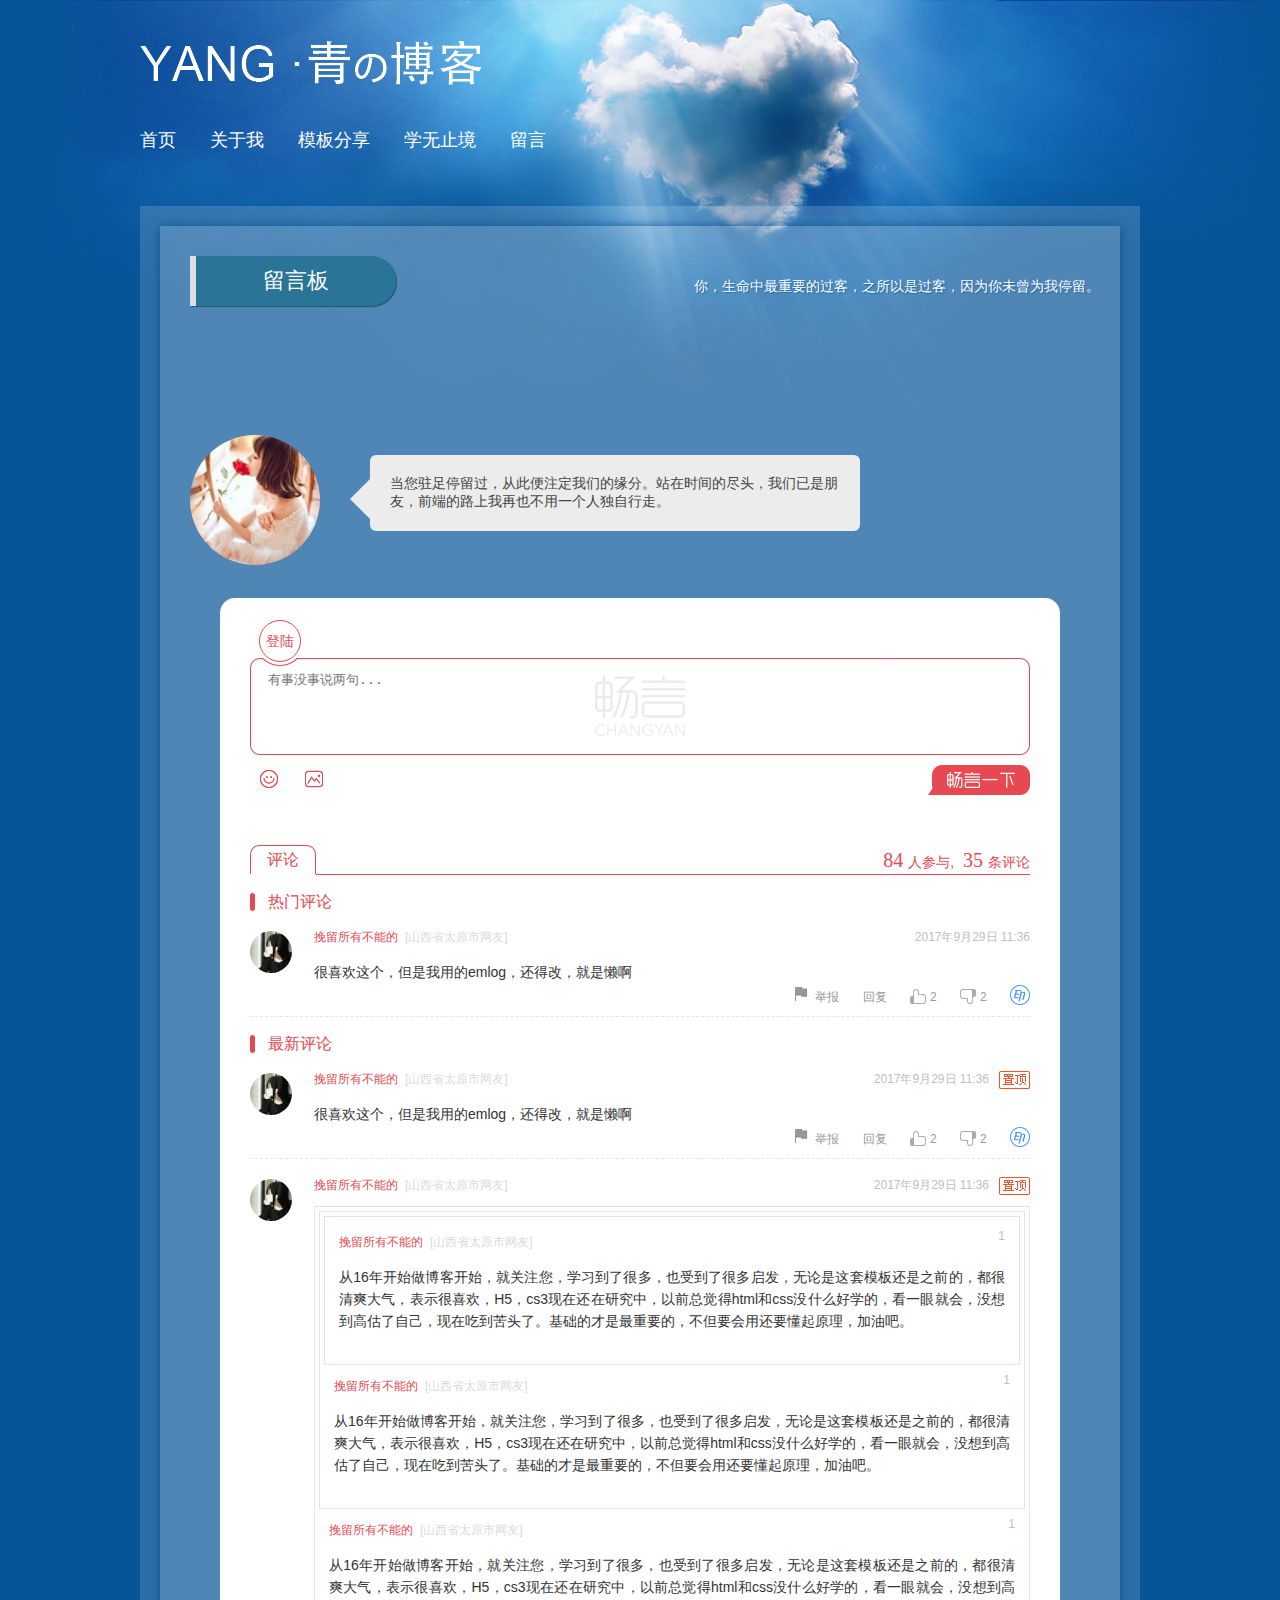
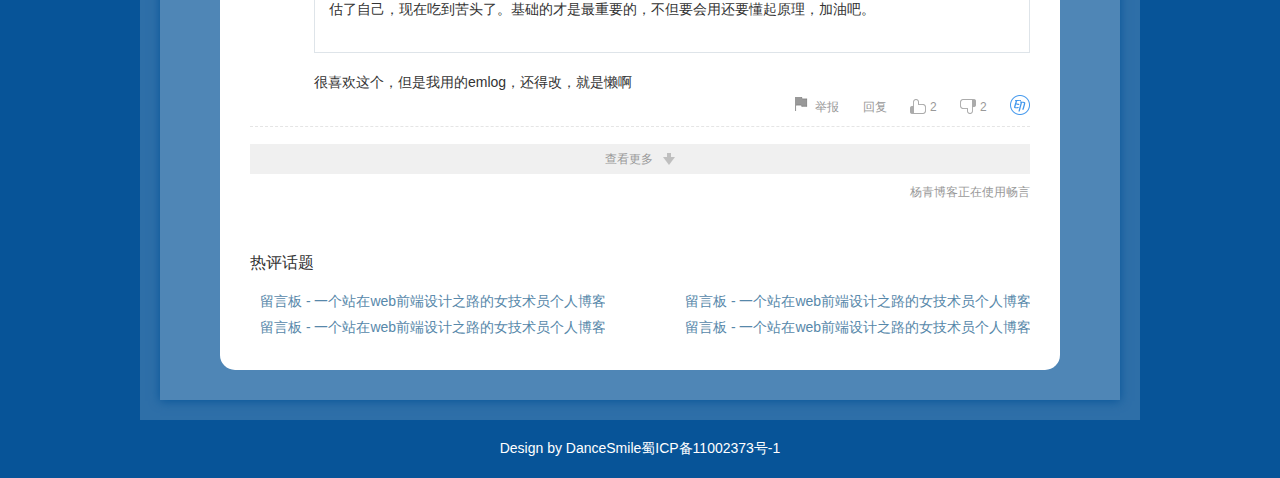
<file: saying.html>
<!DOCTYPE html>
<html lang="en">
<head>
	<meta charset="UTF-8">
	<title>saying</title>
	<link rel="stylesheet" href="./css/saying.css" type="text/css">
	<script src="./js/jquery-3.2.0.min.js"></script>
	<script src="./js/index.js"></script>
	<script src="./js/common.js"></script>
	<script src="./js/saying.js"></script>
</head>
<body>
    <div class="login-mask">
    	<div class="login-box">
    		<div class="clearfix">
    			<div class="close-btn"></div>
    		</div>
    		<div class="platform-login">
    			<div class="cy-logo"></div>
    			<div class="split-hr">
    				<span class="split-text">正在使用畅言评论</span>
    			</div>
    			<div class="phone-login">
    				<div class="login-title">
    					手机登录
    				</div>
    				<div class="login-text">
    					短信获取6位初始密码
    				</div>
    				<div class="phone-num">
    					<input type="text" placeholder="手机号">
    				</div>
    				<div class="clearg clearfix">
    					<input type="text" class="phone-password" placeholder="密码">
    				    <input type="text" class="get-password"
    				    value="获取新密码">
    				</div>
    				<div class="login-bt"><a href="#">登录畅言</a></div>
    			</div>
    		</div>
    		<ul class="login-style clearfix">
    			<li class="wechat"></li>
    			<li class="weibo"></li>
    			<li class="qq"></li>
    			<li class="pho"></li>
    		</ul>
    		<div class="login-info">
    			登录过的用户请沿用之前的登录方式
    		</div>
    	</div>
    </div>
	<header class="header">
		<div class="logo">
			<a href="#"><img src="./image/logo.png" alt=""></a>
		</div>
		<nav class="topnav">
			<a href="#"><span>首页</span>
			<span class="en">Home</span></a>
			<a href="#"><span>关于我</span>
			<span class="en">About</span></a>
			<a href="#"><span>模板分享</span>
			<span class="en">Share</span></a>
			<a href="#"><span>学无止境</span>
			<span class="en">Learn</span></a>
			<a href="#"><span>留言</span>
			<span class="en">Saying</span></a>
		</nav>
	</header>
	<article>
		<div class="container">
		    <div class="ctitle clearfix">
		    	<em>留言板</em>
		    	<span>你，生命中最重要的过客，之所以是过客，因为你未曾为我停留。</span>
		    </div>
		    <div class="gbook">
		    	<div class="about">
		    		<div class="fountainG">
		    			<li></li>
		    			<li></li>
		    			<li></li>
		    			<li></li>
		    			<li></li>
		    			<li></li>
		    			<li></li>
		    			<li></li>
		    		</div>
		    	</div>
		    	<div class="about_girl clearfix">
		    		<span>
		    		     <a href=""><img src="./image/girl.jpg" alt=""></a>
		    		</span>
		    		<p>当您驻足停留过，从此便注定我们的缘分。站在时间的尽头，我们已是朋友，前端的路上我再也不用一个人独自行走。</p>
		    	</div>
		    	<div class="gbko">
					<div class="gbko-con">
						<div class="section-cbox-w">
							<div class="login">
								<a href="#">登陆</a>
							</div>
							<div class="write-box">
							    <div class="border-left"></div>
							    <div class="border-right"></div>
							    <div class="border-top"></div>
								<div class="write-bg">
									<div class="write-area">
										<textarea name="" node-type="textarea" class="text" placeholder="有事没事说两句..."onfocus="this.placeholder=''" onblur="this.placeholder='有事没事说两句...'"></textarea>
									</div>
								</div>
							</div>
							<div class="write-function clearfix">
								<div class="write-add">
									<a href="#" class="face"><img src="./image/face.png" alt=""></a>
									<a href="#" class="image"><img src="./image/image.png" alt=""></a>
								</div>
								<div class="issue-btn-w">
									<a href="javascript:void(0);" class="submit-w-bt"></a>
								</div>
								<div class="error-tip">
									评论内容为空！
								</div>
							</div>
						</div>
					</div>
					<div class="module-cmt-list">
					    <div class="cmt-list-head">
					    	<span class="cmt-name">评论</span>
					    	<div class="border-cmt"></div>
					    	<div class="list-number">
					    		<span class="cynum">84</span>人参与,
					    		<span class="cmnum">35</span>条评论
					    	</div>
					    </div>
					    <div class="hot-com-title">
					        <div class="title-bg"></div>热门评论
					    </div>
				    </div>
				    <div class="hot-list">
				    	<div class="hot-list-item clearfix">
				    		<div class="hot-item-img clearfix">
				    			<a href="#" title="挽留所有不能的"><img src="./image/fac494264beff70ed91fedf32783552b_default_1449555786891_jpg.jpg" alt=""></a>
				    		</div>
				    		<div class="hot-com-info">
				    			<div class="hot-com-author clearfix">
				    				<span class="user-name"><a href="#">挽留所有不能的</a></span>
				    				<span class="user-address">[<i class="city">山西省太原市</i>网友]</span>
				    				<span class="user-com-time">2017年9月29日 11:36</span>
				    			</div>
				    			<div class="hot-com-text">
				    				<p>很喜欢这个，但是我用的emlog，还得改，就是懒啊</p>
				    			</div>
				    			<div class="hot-com-function">
				    				<span class="report">
				    					<a href="#">
				    						<i class="icon-flag"></i>
				    						<em>举报</em>
				    					</a>
				    				</span>
				    				<span class="reply">
				    					<a href="#">回复</a>
				    				</span>
				    				<span class="support"><a href="#"><i></i><em class="ding-num">2</em></a>
				    				</span>
				    				<span class="cai">
				    					<a href="#"><i class="cai-img"></i><em class="cai-num">2</em></a>
				    				</span>
				    				<span class="prop">
				    					<i class="prop-img"></i>
				    				</span>
				    			</div>
				    		</div>
				    	</div>
				    </div>
				    <div class="cmt-list">
				    	<div class="hot-com-title">
					        <div class="title-bg"></div>最新评论
					    </div>
					    <div class="cmt-list-box">
					    	<div class="cmt-list-item clearfix">
					    		<div class="hot-item-img clearfix">
					    			<a href="#" title="挽留所有不能的"><img src="./image/fac494264beff70ed91fedf32783552b_default_1449555786891_jpg.jpg" alt=""></a>
					    		</div>
					    		<div class="hot-com-info">
					    			<div class="hot-com-author clearfix">
					    				<span class="user-name"><a href="#">挽留所有不能的</a></span>
					    				<span class="user-address">[<i class="city">山西省太原市</i>网友]</span>
					    				<span class="make-top"></span>
					    				<span class="user-com-time">2017年9月29日 11:36</span>
					    			</div>
					    			<div class="hot-com-text">
					    				<p>很喜欢这个，但是我用的emlog，还得改，就是懒啊</p>
					    			</div>
					    			<div class="hot-com-function">
					    				<span class="report">
					    					<a href="#">
					    						<i class="icon-flag"></i>
					    						<em>举报</em>
					    					</a>
					    				</span>
					    				<span class="reply">
					    					<a href="#">回复</a>
					    				</span>
					    				<span class="support">
					    				    <a href="#"><i></i><em class="ding-num">2</em></a>
					    				</span>
					    				<span class="cai">
					    					<a href="#"><i class="cai-img"></i><em class="cai-num">2</em></a>
					    				</span>
					    				<span class="prop">
					    					<i class="prop-img"></i>
					    				</span>
					    			</div>
				    		   </div>
				    	    </div>
				    	    <div class="cmt-list-item clearfix">
					    		<div class="hot-item-img clearfix">
					    			<a href="#" title="挽留所有不能的"><img src="./image/fac494264beff70ed91fedf32783552b_default_1449555786891_jpg.jpg" alt=""></a>
					    		</div>
					    		<div class="hot-com-info">
					    			<div class="hot-com-author clearfix">
					    				<span class="user-name"><a href="#">挽留所有不能的</a></span>
					    				<span class="user-address">[<i class="city">山西省太原市</i>网友]</span>
					    				<span class="make-top"></span>
					    				<span class="user-com-time">2017年9月29日 11:36</span>
					    			</div>
					    			<!-- 盖楼 -->
					    			<div class="build-wrap">
					    			    <div class="bulid-wrap-border">
					    			    	<div class="build-item">
							    				<div class="cmt-item-floor build-item">
							    					<div class="floor-content">   
							    					    <div class="floor-author">
							    					    	<span class="user-name"><a href="#">挽留所有不能的</a></span>
					    				                    <span class="user-address">[<i class="city">山西省太原市</i>网友]</span>
					    				                    <span class="floor-num">1</span>
							    					    </div>
							    						<div class="floor-text">
							    						    <p>从16年开始做博客开始，就关注您，学习到了很多，也受到了很多启发，无论是这套模板还是之前的，都很清爽大气，表示很喜欢，H5，cs3现在还在研究中，以前总觉得html和css没什么好学的，看一眼就会，没想到高估了自己，现在吃到苦头了。基础的才是最重要的，不但要会用还要懂起原理，加油吧。</p>
							    						</div>
							    						<div class="hot-com-function">
										    				<span class="report">
										    					<a href="#">
										    						<i class="icon-flag"></i>
										    						<em>举报</em>
										    					</a>
										    				</span>
										    				<span class="reply">
										    					<a href="#">回复</a>
										    				</span>
										    				<span class="support"><a href="#"><i></i><em class="ding-num">2</em></a>
										    				</span>
										    				<span class="cai">
										    					<a href="#"><i class="cai-img"></i><em class="cai-num">2</em></a>
										    				</span>
										    				<span class="prop">
										    					<i class="prop-img"></i>
										    				</span>
										    			</div>
							    					</div>
							    				</div>
							    				<div class="floor-content">   
							    					    <div class="floor-author">
							    					    	<span class="user-name"><a href="#">挽留所有不能的</a></span>
					    				                    <span class="user-address">[<i class="city">山西省太原市</i>网友]</span>
					    				                    <span class="floor-num">1</span>
							    					    </div>
							    						<div class="floor-text">
							    						    <p>从16年开始做博客开始，就关注您，学习到了很多，也受到了很多启发，无论是这套模板还是之前的，都很清爽大气，表示很喜欢，H5，cs3现在还在研究中，以前总觉得html和css没什么好学的，看一眼就会，没想到高估了自己，现在吃到苦头了。基础的才是最重要的，不但要会用还要懂起原理，加油吧。</p>
							    						</div>
							    						<div class="hot-com-function">
										    				<span class="report">
										    					<a href="#">
										    						<i class="icon-flag"></i>
										    						<em>举报</em>
										    					</a>
										    				</span>
										    				<span class="reply">
										    					<a href="#">回复</a>
										    				</span>
										    				<span class="support"><a href="#"><i></i><em class="ding-num">2</em></a>
										    				</span>
										    				<span class="cai">
										    					<a href="#"><i class="cai-img"></i><em class="cai-num">2</em></a>
										    				</span>
										    				<span class="prop">
										    					<i class="prop-img"></i>
										    				</span>
										    			</div>
							    			    </div>
					    				    </div>
						    				<div class="floor-content">   
					    					    <div class="floor-author">
					    					    	<span class="user-name"><a href="#">挽留所有不能的</a></span>
			    				                    <span class="user-address">[<i class="city">山西省太原市</i>网友]</span>
			    				                    <span class="floor-num">1</span>
					    					    </div>
					    						<div class="floor-text">
					    						    <p>从16年开始做博客开始，就关注您，学习到了很多，也受到了很多启发，无论是这套模板还是之前的，都很清爽大气，表示很喜欢，H5，cs3现在还在研究中，以前总觉得html和css没什么好学的，看一眼就会，没想到高估了自己，现在吃到苦头了。基础的才是最重要的，不但要会用还要懂起原理，加油吧。</p>
					    						</div>
					    						<div class="hot-com-function">
								    				<span class="report">
								    					<a href="#">
								    						<i class="icon-flag"></i>
								    						<em>举报</em>
								    					</a>
								    				</span>
								    				<span class="reply">
								    					<a href="#">回复</a>
								    				</span>
								    				<span class="support"><a href="#"><i></i><em class="ding-num">2</em></a>
								    				</span>
								    				<span class="cai">
								    					<a href="#"><i class="cai-img"></i><em class="cai-num">2</em></a>
								    				</span>
								    				<span class="prop">
								    					<i class="prop-img"></i>
								    				</span>
								    			</div>
								    		</div>
					    			    </div>
					    			</div>
					    			<div class="hot-com-text">
					    				<p>很喜欢这个，但是我用的emlog，还得改，就是懒啊</p>
					    			</div>
					    			<div class="hot-com-function">
					    				<span class="report">
					    					<a href="#">
					    						<i class="icon-flag"></i>
					    						<em>举报</em>
					    					</a>
					    				</span>
					    				<span class="reply">
					    					<a href="#">回复</a>
					    				</span>
					    				<span class="support"><a href="#"><i></i><em class="ding-num">2</em></a>
					    				</span>
					    				<span class="cai">
					    					<a href="#"><i class="cai-img"></i><em class="cai-num">2</em></a>
					    				</span>
					    				<span class="prop">
					    					<i class="prop-img"></i>
					    				</span>
					    			</div>
				    		   </div>
				    	    </div>
					    </div>
					    <div class="foot-cmt">
					    	<div class="cm-more">
					        查看更多
					    	   <i class="more-arrow-ico"></i>
					        </div>
					        <div class="section-foot">
					        	<a href="#">            杨青博客正在使用畅言</a>
					        </div>
					    </div>
					    <div class="hot-topic">
					    	<div class="hot-name">
					    		<h3>热评话题</h3>
					    	</div>
					    	<div class="newslist-conts-w">
					    		<ul class="clearfix">
					    			<li>
					    				<a href="#">留言板 - 一个站在web前端设计之路的女技术员个人博客网站<span class="hot"></span></a>
					    			</li>
					    			<li>
					    				<a href="#">留言板 - 一个站在web前端设计之路的女技术员个人博客网站</a>
					    			</li>
					    			<li>
					    				<a href="#">留言板 - 一个站在web前端设计之路的女技术员个人博客网站</a>
					    			</li>
					    			<li>
					    				<a href="#">留言板 - 一个站在web前端设计之路的女技术员个人博客网站</a>
					    			</li>
					    		</ul>
					    	</div>
					    </div>
				    </div>
				</div>
		    </div>
		</div>
	</article>
	<footer>
	          Design by DanceSmile<a href="">蜀ICP备11002373号-1</a> 
	</footer>
	<script>
	    $(function(){
	    	$(".floor-content").mouseover(function(){
	    		$(this).children(".hot-com-function").show();
	    		$(this).parent().css({"background-color": "#fef6f6"});
	    	})
	    	$(".floor-content").mouseout(function(){
	    		$(this).children(".hot-com-function").hide();
	    		$(this).parent().css({"background-color": "#fff"});
	    	})
	    })
	</script>
</body>
</html>
</file>
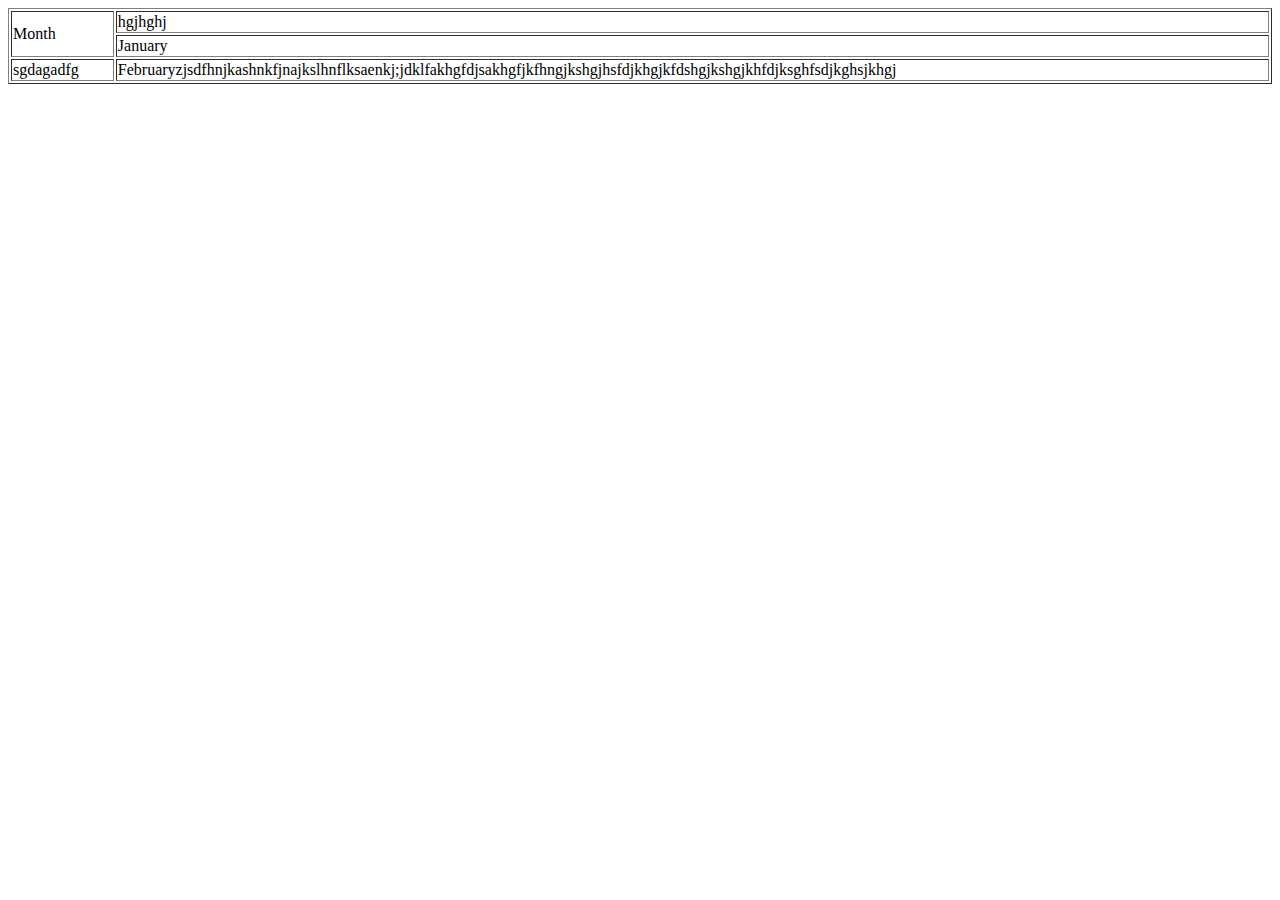
<file: css/aa.html>
<html>
<body>

<table width="100%" border="1">
  <tr>
    <td rowspan="2">Month</td>
    <td colspan="2">hgjhghj </td>
    <!-- <td>ashgd</td> -->
  </tr>
  <tr>
    <td colspan="2">January</td>

  </tr>
  <tr>
     <td>sgdagadfg</td>
    <td colspan="2">Februaryzjsdfhnjkashnkfjnajkslhnflksaenkj;jdklfakhgfdjsakhgfjkfhngjkshgjhsfdjkhgjkfdshgjkshgjkhfdjksghfsdjkghsjkhgj</td>
    <!-- <td>February</td> -->
  </tr>
</table>

</body>
</html>
</file>
<file: css/saying.css>
body,html,ul,li,p,h2,h4,textarea{
	margin:0;
	padding:0;
}
.clearfix::after{
	display: block;
	content: "";
	height: 0;
	clear:both;
}
ul{
    list-style: none;
}
a{
	text-decoration: none;
}
em,i{
	font-style: normal;
}
body{
	font: 14px "微软雅黑", Arial, Helvetica, sans-serif;
	background:url(../image/top.jpg) no-repeat center top #075498;
	color: #fff;
}
.header,article,footer{
	width:1000px;
	margin:0 auto;
	overflow: hidden;
}
.logo{
	margin:40px 0;
}
.logo img{
    opacity: 0;
    transform:translatex(24px);
    transition:transform 1s ease-in-out 0s,opacity 1s ease-in-out 0s;

}
.topnav{
	margin-bottom: 40px;
}
.topnav>a{
    display: inline-block;
    font-size: 18px;
    margin-right: 30px;
    color: #fff;
    position: relative;
    text-align: center;
}
.en{
	font-size: 12px;
	opacity: 0;
	-webkit-transition: -webkit-transform 0.3s, opacity 0.3s;
    -moz-transition: -moz-transform 0.3s, opacity 0.3s;
    transition: transform 0.3s, opacity 0.3s;
    -webkit-transform: translateY(-100%);
    -moz-transform: translateY(-100%);
    transform: translateY(-100%);
}
.topnav span{
	display: block;
}
.topnav>a:hover .en{
    -webkit-transform: translateY(-0%);
    -moz-transform: translateY(-0%);
    transform: translateY(-0%);
    opacity: 1;
}
article{
	background:url(../image/articlebg.png) repeat;
}
.container{
	background: url(../image/articlebg.png) repeat;
    overflow: hidden;
    margin: 20px;
    box-shadow: #075498 0px 1px 10px;
}
.ctitle{
	position: relative;
}
.ctitle em{
    font-size: 22px;
    margin-bottom: 20px;
    background: #2a7497;
    padding: 10px 0;
    width: 200px;
    text-align: center;
    border-radius: 0 30px 30px 0;
    box-shadow: #21566f 1px 1px 1px;
    border-left: #dae1e4 6px solid;
    display: block;
    margin: 30px 0 0 30px;
    float: left;
} 
.ctitle span{
	font-size: 14px;
    position: absolute;
    right: 20px;
    bottom: 10px;
    text-shadow: rgba(7, 84, 152, 0.71) 1px 1px 1px;
}
.gbook{
	margin:30px;
}
.about{
	padding: 20px 0;
    overflow: hidden;
}
.fountainG{
	width: 240px;
    height: 29px;
    margin-bottom: 30px;
    position: relative;
}
.fountainG li{
	position: absolute;
    top: 0;
    width: 29px;
    height: 29px;
    border-radius: 19px;
    animation:bounce_fountainG 1.2s linear infinite;
    transform:scale(0.3);
    color: transparent;
}
@keyframes bounce_fountainG
{
    0%{
		transform:scale(1);
		background-color:#6dabdc;
	}
	100%{
		transform:scale(0.3);
		background-color:#FFFFFF;
	}
}
.fountainG li:nth-child(1){
	left:0;
    animation-delay: 0.48s;
}
.fountainG li:nth-child(2){
	left:30px;
    animation-delay: 0.6s;
}
.fountainG li:nth-child(3){
	left:60px;
    animation-delay: 0.72s;
}
.fountainG li:nth-child(4){
	left:90px;
    animation-delay: 0.84s;
}
.fountainG li:nth-child(5){
	left:120px;
    animation-delay: 0.96s;
}
.fountainG li:nth-child(6){
	left:150px;
    animation-delay: 1.08s;
}
.fountainG li:nth-child(7){
	left:180px;
    animation-delay: 1.20s;
}
.fountainG li:nth-child(8){
	left:210px;
    animation-delay: 1.32s;
}
.about_girl span{
    float: left;
    margin-right: 30px;
}
.about_girl span img{
	width: 130px;
    height: 130px;
    border-radius: 100%;
}
.about_girl p{
	margin: 20px;
    background: #ececec;
    color: #444;
    float: left;
    padding: 20px;
    width: 46%;
    border-radius: 6px;
    position: relative;
    /*box-shadow: inset #999 -1px -1px 1px;*/
    /*text-shadow: #fff 1px 1px 0px;*/
    width: 450px;
}
.about_girl p::before{
	content: "";
    width: 0px;
    height: 0px;
    border-style: solid;
    border-width: 20px 20px 20px 0;
    border-color: transparent #ececec transparent;
    position: absolute;
    left: -20px;
    top: 24px;
}
.gbko{
	padding:0 30px 30px 30px;
	background-color: #fff;
	margin:30px;
	border-radius: 15px;
}
.section-cbox-w .login{
	padding-top: 60px;
	position: relative;
}
.section-cbox-w .login a{
	display:block;
	width: 40px;
    height: 40px;
    border-radius: 42px;
    line-height: 40px;
    color: #e74851;
    border: 1px solid #e74851;
    position: absolute;
    top: 22px;
    left: 9px;
    font-size: 14px;
    text-align: center;
}
.section-cbox-w .login .logina{
    border:0;
}
.login .author-img{
    width:42px;
    height:42px;
    border-radius: 42px;
}
.login .username{
    position: absolute;
    display: block;
    left:62px;
    top:51px;
    background-color: #fff;
    padding:0 12px;
    color: #e74851;
    z-index: 222;
    font-size: 16px;
}
.login-mask{
    width:100%;
    height:100%;
    position: fixed;
    background-color: rgba(0,0,0,0.5);
    /*opacity: 0.5;*/
    z-index:55;
    display: none;
}
.login-box{
    width:384px;
    height:474px;
    margin:auto auto;
    background-color: #fff;
    /*background:url(../image/login-bg-high-new.png) no-repeat;*/
}
.close-btn{
    display: block;
    float: right;
    width:12px;
    height:12px;
    margin:16px 15px 0 0;
    background: url(../image/close-btn.png) no-repeat;
}
.cy-logo{
    width: 94px;
    height: 60px;
    background: url(../image/2c4fdbe5fd8dac849ff20c8ef682f128_1499938434819_png.png);
    margin: 0 auto;
}
.split-hr{
    width: 340px;
    margin: 17px auto 0;
    text-align: center;
    border-top: 1px solid #e5e5e5;
    position: relative;
}
.split-text{
    color: #bababa;
    font-size: 14px;
    font-family: "Microsoft YaHei";
    padding: 0 6px;
    background: #FFF;
    margin-top: -10px;
    margin-left: -61px;
    top: 50%;
    left: 50%;
    position: absolute;
}
.login-title{
    font-size: 18px;
    color: #000;
    font-family: "Microsoft YaHei";
    text-align: center;
    margin-top: 21px;
}
.login-text{
    color: #ababab;
    font-size: 14px;
    font-family: "Microsoft YaHei";
    text-align: center;
    margin-top: 10px;
}
.phone-num{
    margin:9px auto 0;
}
.phone-num input{
    width:331px;
    height:38px;
    border: 1px solid #eee;
    margin: 0 17px;
    color: #000;
    font-size: 14px;
    line-height: 38px;
    font-family: "Microsoft YaHei";
    border-radius: 15px;
}
.phone-login input{
     padding-left: 17px;
}
.phone-login input:focus{
    outline: 0;
    border:1px solid #03A9F4;
}
.clearg{
    width: 350px;
    margin: 16px auto 22px;
}
.phone-password{
    float: left;
    width:211px;
    height:38px;
    padding:1px;
    border:1px solid #eee;
    border-radius: 15px;
}
.get-password{
    float: right;
    width: 93px;
    height:40px;
    border:1px solid #eee;
    border-radius: 15px;
    cursor:pointer;
}
.get-password:hover{
    background-color: #03A9F4;
    color: #fff;
}
.login-bt{
    width: 350px;
    height: 40px;
    background:url(../image/login-btn.png);
    display: block;
    margin: 0 auto;
    cursor: pointer;
    line-height: 39px;
    color: #FFF;
    text-align: center;
    font-size: 18px;
    font-family: "Microsoft YaHei";
}
.login-bt a{
    color: #fff;
    display: block;
}
.login-style{
    margin:27px auto 0;
    width:340px;
    text-align: center;
}
.login-style li{
    display: inline-block;
    width: 40px;
    height: 40px;
    border-radius: 40px;
    margin-right: 8px;
}
.login-info{
    color: #bababa;
    font-size: 14px;
    font-family: "Microsoft YaHei";
    text-align: center;
    margin-top: 18px;
}
.wechat{
    background: url(../image/webchat.png) no-repeat;
}
.weibo{
    background:url(../image/login-group.png) no-repeat 0 -40px;
}
.qq{
     background:url(../image/login-group.png) no-repeat 0 -80px;
}
.pho{
     background:url(../image/login-group.png) no-repeat 0 -120px;
}
.write-box{
	position: relative;
}
.border-left{
	position: absolute;
	left:0;
	top:0;
	width:8px;
	height:97px;
	background:url(../image/border-l.png);
}
.border-right{
    position: absolute;
	right:0;
	top:0;
	width:8px;
	height:97px;
	background:url(../image/border-r.png);	
}
.border-top{
	position: absolute;
	left:8px;
	top:0;
	height:8px;
	width:764px;
	background:url(../image/border-t.png);
}
.write-bg{
	background-image: url(../image/cy-logo.png);
	background-repeat: no-repeat;
	background-position: center;
	height:96px;
	margin:0 8px;
	border-bottom:1px solid #e74851;
	position: relative;
	z-index: 2;
}
.write-area{
	padding:13px 10px 0 10px;
    z-index: 1;
}
.text{
	width:100%;
	]height:100%; 
	border:none;
	text-align: left;
	resize:none;   /*右下角*/
	z-index: -1;
	background-color: transparent;
}
.text:focus{
	border:none;
	outline: 0;
	text-rendering: auto;
    color: initial;
    letter-spacing: normal;
    word-spacing: normal;
    text-transform: none;
    text-indent: 0px;
    text-shadow: none;
}
.write-add{
	float: left;
	margin:15px 0 0 10px;
}
.write-add a{
	display: inline-block;
	width: 20px;
    height: 20px;
    margin-right: 21px;
}
.face{
	background:url(../image/face.png) no-repeat;
}
.face:hover{
	background:url(../image/face-active.png) no-repeat;
}
.image{
	background:url(../image/image.png) no-repeat;
}
.image:hover{
	background:url(../image/image-active.png) no-repeat;
}
.issue-btn-w{
	float: right;
	height: 30px;
    margin-top: 10px;
}
.submit-w-bt:hover{
	background:url(../image/post-btn-hover.png) no-repeat;
}
.submit-w-bt{
	display: block;
	width: 102px;
    height: 30px;
    background:url(../image/post-btn.png) no-repeat;
}
.write-function{
    position: relative;
}
.error-tip{
    font-size: 12px;
    color: #e74851;
    display: inline-block;
    position: absolute;
    right:121px;
    top:15px;
    display: none;
}
.cmt-list-head{
    line-height: 30px;
    height: 30px;
    position: relative;
    margin-top: 50px;
    overflow: hidden;
}
.cmt-name{
    background:url(../image/cmtlist-bg-active.png) no-repeat;
    width: 66px;
    height: 29px;
    text-align: center;
    color: #e74851;
    font-size: 16px;
    font-family: "Microsoft Yahei";
    line-height: 30px;
    display:block;
    border-bottom: 1px solid #fff;
    z-index: 2;
    position: absolute;
    left:0;
    top:0;
}
.border-cmt{
	width:auto;
	height:1px;
	background-color: #e74851;
	margin-top: 29px;
}
.list-number{
	color: #e74851;
	position: absolute;
	right:0;
	top:0;
}
.list-number span{
	font-size: 20px;
    margin: 0 5px;
    font-family: Impact;
}
.hot-com-title{
	color: #e74851;
	font-size: 16px;
    font-family: "Microsoft YaHei";
    padding-top: 18px;
    line-height: 18px;
}
.title-bg{
	float: left;
	width:5px;
	height:18px;
	margin-right: 13px;
	background:url(../image/title-tag.png) no-repeat;
}
.hot-list-item,.cmt-list-item{
	padding: 13px 0 33px;
    border-bottom: 1px dashed #e5e5e5;
    position: relative;
}
.hot-item-img{
    float: left;
    padding: 7px 0 0;
    width: 42px;
    height: 42px;
}
.hot-item-img img{
	width: 42px;
    height: 42px;
    border-radius: 42px;
    display: block;
}
.hot-com-info{
	padding-left: 64px;
}
.hot-com-author,.floor-author{
    font-size: 12px;
    height:25px;
    color: silver;
}
.user-name{
    display: inline-block;
    padding: 5px 7px 0 0;
    float:left;
}
.user-name a{
	color: #e74851;
}
.user-address{
	display: inline-block;
    padding: 5px 7px 0 0;
    cursor: default;
    color: #dbdbdb;
}
.user-address i{
	font-style: normal;
}
.user-com-time{
	float: right;
    padding: 5px 0 0;
    font-family: Arial;
    color: silver;
}
.make-top{
	display:block;
    width: 31px;
    height: 18px;
    overflow: hidden;
    float: right;
    margin:5px 0 0 10px;
    background:url(../image/b01.png) no-repeat;
}
.hot-com-text,.floor-text{
	padding: 12px 0 0;
}
.hot-com-text p,.floor-text p{
	line-height: 22px;
	word-wrap:break-word;
	text-align: justify;
	color: #333;
}
.hot-com-function{
	line-height: 16px;
	margin:11px 0 0;
	text-align: right;
	position:absolute;
	bottom:11px;
	right:0;
}
.hot-com-function>span{
	margin-left: 20px;
	font-size:12px;
}
.hot-com-function a{
	color: #999;
}
.hot-com-function a:hover{
	color:#e74851;
}
.icon-flag{
	display: inline-block;
    width: 16px;
    height: 14px;
    overflow: hidden;
	background:url(../image/flag.png) no-repeat 3px 0px;
	margin-right: 4px;
}
.report a:hover .icon-flag{
	background:url(../image/flag-hover.png) no-repeat 3px 0px;
}
.support i{
    display: inline-block;
    width: 16px;
    height: 15px;
    overflow: hidden;
    background:url(../image/ding.png) no-repeat;
    vertical-align: text-bottom;
    margin-right: 4px;
}
.cai-img{
	display: inline-block;
    width: 16px;
    height: 15px;
    overflow: hidden;
    background:url(../image/cai.png) no-repeat;
    vertical-align: text-bottom;
    margin-right: 4px;
}
.prop-img{
    width: 20px;
    height: 20px;
    display: inline-block;
	background:url(../image/prop-ico.png) no-repeat;
    vertical-align:-4px;
}
.build-wrap{
	margin: 9px 0 6px 0;
    position: relative;
}
.build-item{
	padding: 4px 4px 6px;
    border: 1px solid #dee4e9;
    background-color: #fff;
    position: relative;
    z-index: 2;
}
/*.cmt-item-floor{
	padding:8px 10px 6px;
}*/
.floor-content{
	padding:8px 10px 26px;
	position:relative;
}
.floor-content .hot-com-function{
	line-height: 16px;
	margin:11px 0 0;
	text-align: right;
	position:absolute;
	bottom:6px;
	right:0;
	display: none;
}
.bulid-wrap-border{
	padding: 4px 4px 6px;
    border: 1px solid #dee4e9;
    background-color: #fff;
    position: relative;
    z-index: 2;
}
.floor-num{
	float:right;
}
.cm-more{
	text-align: center;
    font-size: 12px;
    height: 30px;
    line-height: 30px;
    color: #999;
    background: #f0f0f0;
    cursor: pointer;
    margin-bottom: 10px;
}
.cm-more:hover{
	background: #fef6f6!important;
    color: #e74851!important;
}
.cm-more:hover .more-arrow-ico{
	background: url(../image/arrow.png) no-repeat; 
}
.foot-cmt{
	padding:17px 0;
}
.more-arrow-ico{
	display: inline-block;
    width: 12px;
    height: 12px;
    vertical-align: -2px;
    background: url(../image/arrow.png) no-repeat;
    margin-left: 6px;
}
.section-foot a{
	color: #999;
}
.section-foot a:hover{
	color: #e74851;
	text-decoration: underline;
}
.section-foot{
	text-align: right;
	font-size: 12px;
}
.hot-topic{
	padding: 20px 0 0;
}
.hot-name h3{
	line-height: 18px;
    height: 18px;
    font-family: "Microsoft YaHei";
    font-size: 16px;
    color: #333;
    font-weight: normal;
}
.newslist-conts-w ul li{
	line-height: 16px;
    height: 16px;
    padding: 5px 0 5px 10px;
    font-size: 14px;
    background-image: url(https://changyan.itc.cn/mdevp/extensions/hot-topic/021/image/g-b01.gif);
    background-repeat: no-repeat;
    background-position: 0 10px;
    position: relative;
}
.newslist-conts-w a{
	font-size: 14px;
	color: #5788aa;
}
.newslist-conts-w a:hover{
    color: #ee542a;
	text-decoration: underline;
}
.newslist-conts-w ul li{
	width: 345px;
    white-space: nowrap;
    overflow: hidden;
    float: left;
}
.newslist-conts-w ul li:nth-child(2n){
   float: right;
}
.hot{
	background-image: url(https://changyan.itc.cn/mdevp/extensions/hot-topic/021/image/hot.gif);
    height: 12px;
    width: 21px;
    position: absolute;
    right: -24px;
    top: 1px;
}
footer{
	color:#fff;
	text-align: center;
	padding:20px 0;
}
footer a{
	color: #fff;
}
</file>
